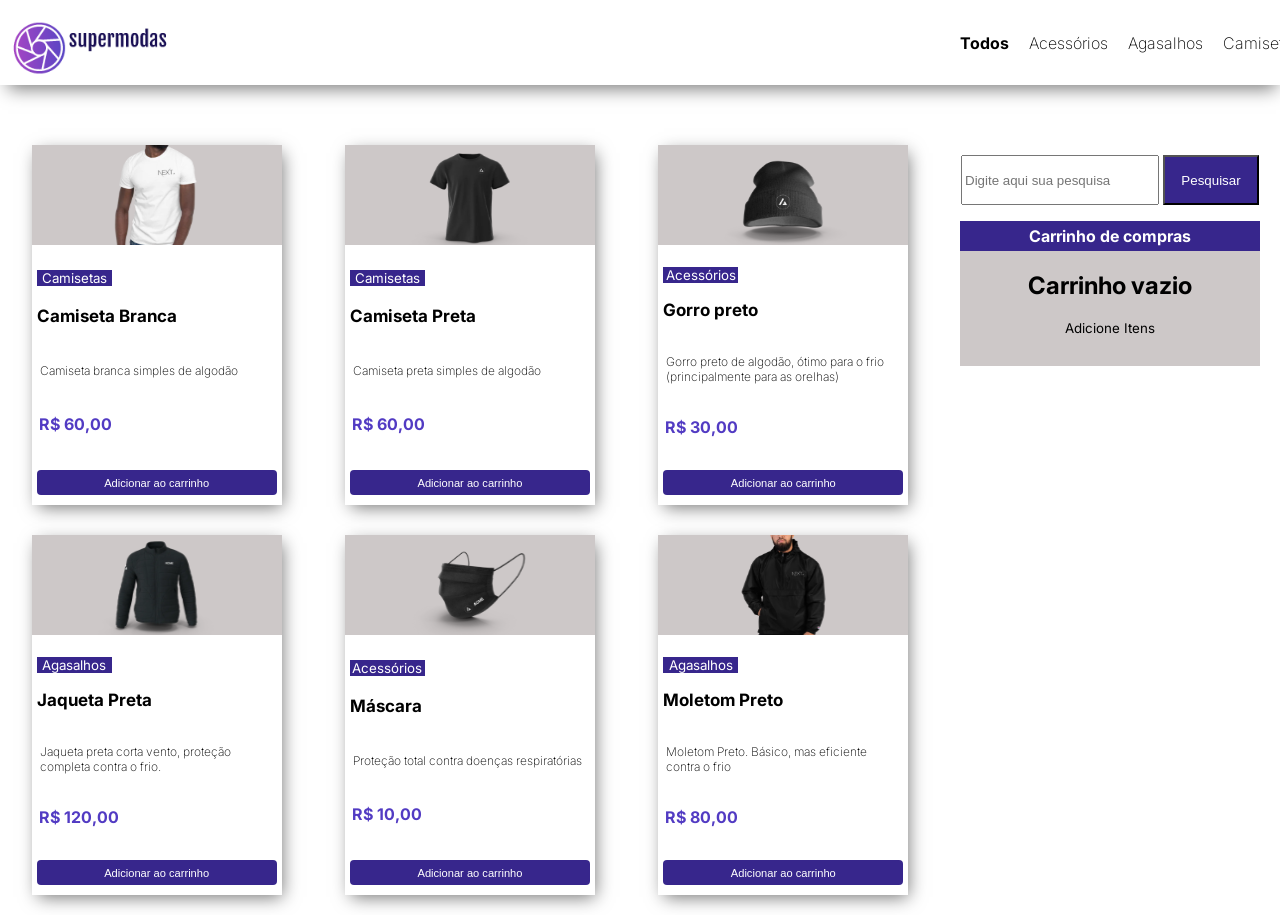
<file: index.html>
<!DOCTYPE html>
<html lang="pt-BR">
<head>
    <meta charset="UTF-8">
    <meta http-equiv="X-UA-Compatible" content="IE=edge">
    <meta name="viewport" content="width=device-width, initial-scale=1.0">
    <title>Capstone</title>
    <link rel="stylesheet" href="./css/style.css">
    <link rel="stylesheet" href="./js/database.js">
    <!-- <link rel="stylesheet" href="./js/index.js"> -->
</head>
<body>
    <header>
        <img src="./img/logoModas.png" alt="logo super modas" id="logo">
        <nav class="navInicio">
            <p class="menu"><strong>Todos</strong></p>
            <p class="menu">Acessórios</p>
            <p class="menu">Agasalhos</p>
            <p class="menu">Camisetas</p>
        </nav>
    </header>

    <main>
        <section class="contDosProdutos">
            <div class="card">
                <figure class="imagem-product">
                    <img src="./img/camiseta_branca.svg" alt="camiseta branca" class="foto-product">
                </figure>
                <span class="category"><small>Camisetas</small></span>
                <h3 class="nomeProd">Camiseta Branca</h3>
                <p class="descript">Camiseta branca simples de algodão</p>
                <p class="price">R$ 60,00</p>
                <button class="addCart"><small>Adicionar ao carrinho</small></button>
            </div>

            <div class="card">
                <figure class="imagem-product">
                    <img src="./img/camiseta_preta.svg" alt="camiseta preta" class="foto-product">
                </figure>
                <span class="category"><small>Camisetas</small></span>
                <h3 class="nomeProd">Camiseta Preta</h3>
                <p class="descript">Camiseta preta simples de algodão</p>
                <p class="price">R$ 60,00</p>
                <button class="addCart"><small>Adicionar ao carrinho</small></button>
            </div>

            <div class="card">
                <figure class="imagem-product">
                    <img src="./img/gorro.svg" alt="gorro" class="foto-product">
                </figure>
                <span class="category"><small>Acessórios</small></span>
                <h3 class="nomeProd">Gorro preto</h3>
                <p class="descript">Gorro preto de algodão, ótimo para o frio (principalmente para as orelhas)</p>
                <p class="price">R$ 30,00</p>
                <button class="addCart"><small>Adicionar ao carrinho</small></button>
            </div>

            <div class="card">
                <figure class="imagem-product">
                    <img src="./img/jaqueta.svg" alt="Jaqueta" class="foto-product">
                </figure>
                <span class="category"><small>Agasalhos</small></span>
                <h3 class="nomeProd">Jaqueta Preta</h3>
                <p class="descript">Jaqueta preta corta vento, proteção completa contra o frio.</p>
                <p class="price">R$ 120,00</p>
                <button class="addCart"><small>Adicionar ao carrinho</small></button>
            </div>

            <div class="card">
                <figure class="imagem-product">
                    <img src="./img/mascara.svg" alt="mascara" class="foto-product">
                </figure>
                <span class="category"><small>Acessórios</small></span>
                <h3 class="nomeProd">Máscara</h3>
                <p class="descript">Proteção total contra doenças respiratórias</p>
                <p class="price">R$ 10,00</p>
                <button class="addCart"><small>Adicionar ao carrinho</small></button>
            </div>

            <div class="card">
                <figure class="imagem-product">
                    <img src="./img/moletom.svg" alt="Moletom" class="foto-product">
                </figure>
                <span class="category"><small>Agasalhos</small></span>
                <h3 class="nomeProd">Moletom Preto</h3>
                <p class="descript">Moletom Preto. Básico, mas eficiente contra o frio</p>
                <p class="price">R$ 80,00</p>
                <button class="addCart"><small>Adicionar ao carrinho</small></button>
            </div>

        </section>

        <section class="carrinho">
            <div>
                <input type="text" placeholder="Digite aqui sua pesquisa" class="inputPesquisa">
                <button id="btnPesquisa">Pesquisar</button> 
            </div>
            <div>
                <span><h3 class="cartRoxo">Carrinho de compras</h3></span>
                <div class="dentro-cart">
                    <h2>Carrinho vazio</h2>
                    <small class="txtItens">Adicione Itens</small>
                </div>
            </div>
        </section>


    </main>
    
</body>
</html>
</file>
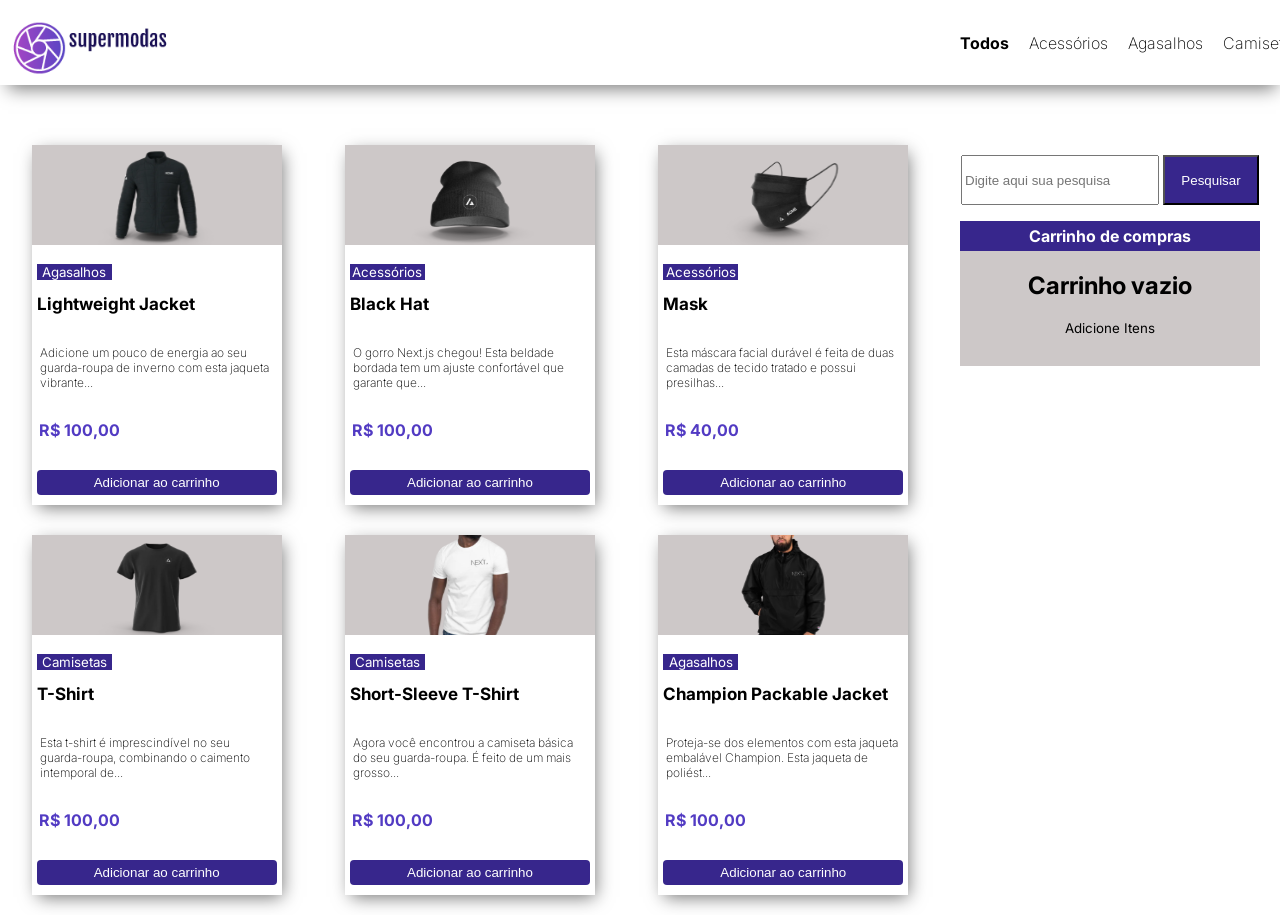
<file: index2.html>
<!DOCTYPE html>
<html lang="pt-BR">
<head>
    <meta charset="UTF-8">
    <meta http-equiv="X-UA-Compatible" content="IE=edge">
    <meta name="viewport" content="width=device-width, initial-scale=1.0">
    <title>Capstone</title>
    <link rel="stylesheet" href="./css/style.css">
    <link rel="stylesheet" href="./js/database.js">
    <link rel="stylesheet" href="./js/index.js">
</head>
<body>
    <header>
        <img src="./img/logoModas.png" alt="logo super modas" id="logo">
        <nav class="navInicio">
            <p class="menu"><strong>Todos</strong></p>
            <p class="menu">Acessórios</p>
            <p class="menu">Agasalhos</p>
            <p class="menu">Camisetas</p>
        </nav>
    </header>

    <main>
        <section class="contDosProdutos">
            
           
        </section>

        <section class="carrinho">
            <div>
                <input type="text" placeholder="Digite aqui sua pesquisa">
                <button id="btnPesquisa">Pesquisar</button> 
            </div>
            <div class="divCarrinho">
                <span><h3 class="cartRoxo">Carrinho de compras</h3></span>
                <div class="dentro-cart" >
                    <h2>Carrinho vazio</h2>
                    <small class="txtItens">Adicione Itens</small>
                </div>
            </div>
        </section>


    </main>
    <script src="./js/index.js"></script>
</body>
</html>
</file>
<file: css/style.css>
@import url('https://fonts.googleapis.com/css2?family=Inter:wght@500&display=swap');
@import url('https://fonts.googleapis.com/css2?family=Inter:wght@200&display=swap');

body {
    max-width: 5000px;
    margin: 0px;
    display: flex;
    justify-content: space-around;
    flex-direction: column;
    background-color: white;
    font-family: "Inter";
}

p{
    font-weight: 200;
}

header {
    max-width: 10000px;
    height: 85px;
    margin-left: 0;
    margin-right: 0;
    margin-bottom: 50px;
    border: 0;
    display: flex;
    justify-content: space-between;
    align-items: center;
    background-color: white;
    box-shadow: 2px 10px 17px -6px rgba(0,0,0,0.51); 
    -webkit-box-shadow: 2px 10px 17px -6px rgba(0,0,0,0.51);
    -moz-box-shadow: 2px 10px 17px -6px rgba(0,0,0,0.51);
    padding-right: 20px; 

}

#logo{
    width: 160px;
    height: auto;
    margin: 10px;
}

.menu {
    margin-right:20px;
}

.menu:hover {
    color: #37268C;
    font-weight: bold;
}

.navInicio {
    width: 300px;
    display: flex;
    justify-content: space-around;
    justify-items: center;   
}

main{
    width: auto;
    display: flex;
    justify-content: space-around;
}

.contDosProdutos {
    max-width: 1000px;
    display: flex;
    justify-content: space-around;
    flex-wrap: wrap;
    align-content: center;
}

.card {
    width: 250px;
    height: 360px;
    margin: 10px;
    padding: 0;
    display: flex;
    margin-bottom: 20px;
    justify-content: space-between;
    justify-items: center;
    flex-direction: column;
    align-content: center ;
    box-shadow: 3px 5px 17px -3px rgba(0,0,0,0.56);
    -webkit-box-shadow: 3px 5px 17px -3px rgba(0,0,0,0.56);
    -moz-box-shadow: 3px 5px 17px -3px rgba(0,0,0,0.56);
}

.card:hover {
    width: 270px;
    height: 385px;

}

input {
    width: 190px;
    height: 44px;
}

#btnPesquisa {
    width: 96px;
    height: 50px;
}

.descript{
    font-size: 12px;
    margin-left: 8px;
    margin-right: 8px;
    margin-top: 0;
    margin-bottom: 0;
}

.imagem-product {
    width: 100%;
    height: 100px;
    background-color: rgb(205, 200, 200);
    display: flex;
    justify-content: center;
    align-items: center;
    margin: 0 auto;
    margin-top: 0;
}

.foto-product {
    width: 1000px;
    height: 100px;
}

.category {
    background-color: #37268C;
    color: white;
    width: 75px;
    margin-top: 5px;
    margin-left: 5px;
    margin-bottom: 0;
    display: flex;
    justify-content: center;
}

.nomeProd {
    margin-top: 0;
    margin-left: 5px;
    margin-right: 5px;
    font-size: 17px;

}

.price {
    margin-left: 7px;
    font-weight: bold;
    color: #523bc3;
}

button {
    background-color: #37268C;
    color: white;
    
}

button:hover {
    background-color: rgb(255, 255, 255);
    color: black;
    border: solid black 1px;
}

.addCart {
    margin-top: 0px;
    margin-bottom: 10px;
    margin-left: 5px;
    margin-right: 5px;
    border-radius: 4px;
    border: none;
    height: 25px;
}   


.carrinho {
    width: 500px;
    margin: 20px;
    display: flex;
    flex-direction: column;
    align-items: center;
    align-content: center;
}

.cartRoxo{
    display: flex;
    justify-content: center;
    width: 300px;
    background-color: #37268C;
    color: white;
    margin-right: 0;
    margin-bottom: 0;
    font-size: medium;
    height: 30px;
    align-items: center;
}

.dentro-cart {
    background-color: rgb(205, 200, 200);
    display: flex;
    justify-content: center;
    align-items: center;
    flex-direction: column;
    align-content: center;
    max-width: 400px;
    
}

.txtItens {
    margin-bottom: 30px;
}

.dentroCartClick {
    background-color: rgb(205, 200, 200);
    display: none;
}

.listaCart {
    margin: 0;
    padding: 0;
}

.newPdt {
    display: flex;
    max-width: 400px;
    justify-content: space-around;
    flex-wrap: wrap;
    flex-direction: column;
    align-items: center;
}

.imgCart {
    width: 80px;
    height: 80px;
    margin: 0;
}

.nomeCart {
    display: flex;
    flex-direction: column;
    font-size: 17px;
    margin: 0;
}

.priceCart {
    font-weight: bold;
    margin: 0;
    font-size: 14px;
}

.removeCart {
    text-decoration: underline;
    color: blue;
    cursor: pointer;
}

.totalCart {
    background-color: black;
    color: white;
    font-weight: bold;
    max-width: 400px;
    display: flex;
    justify-content: center;
    flex-direction: column;
    align-items: center;
}

.qtdDivCart {
    font-weight: bold;
}

.totalDivCart {
    font-weight: bold;
}

.invisivel {
    display: none;
}
</file>
